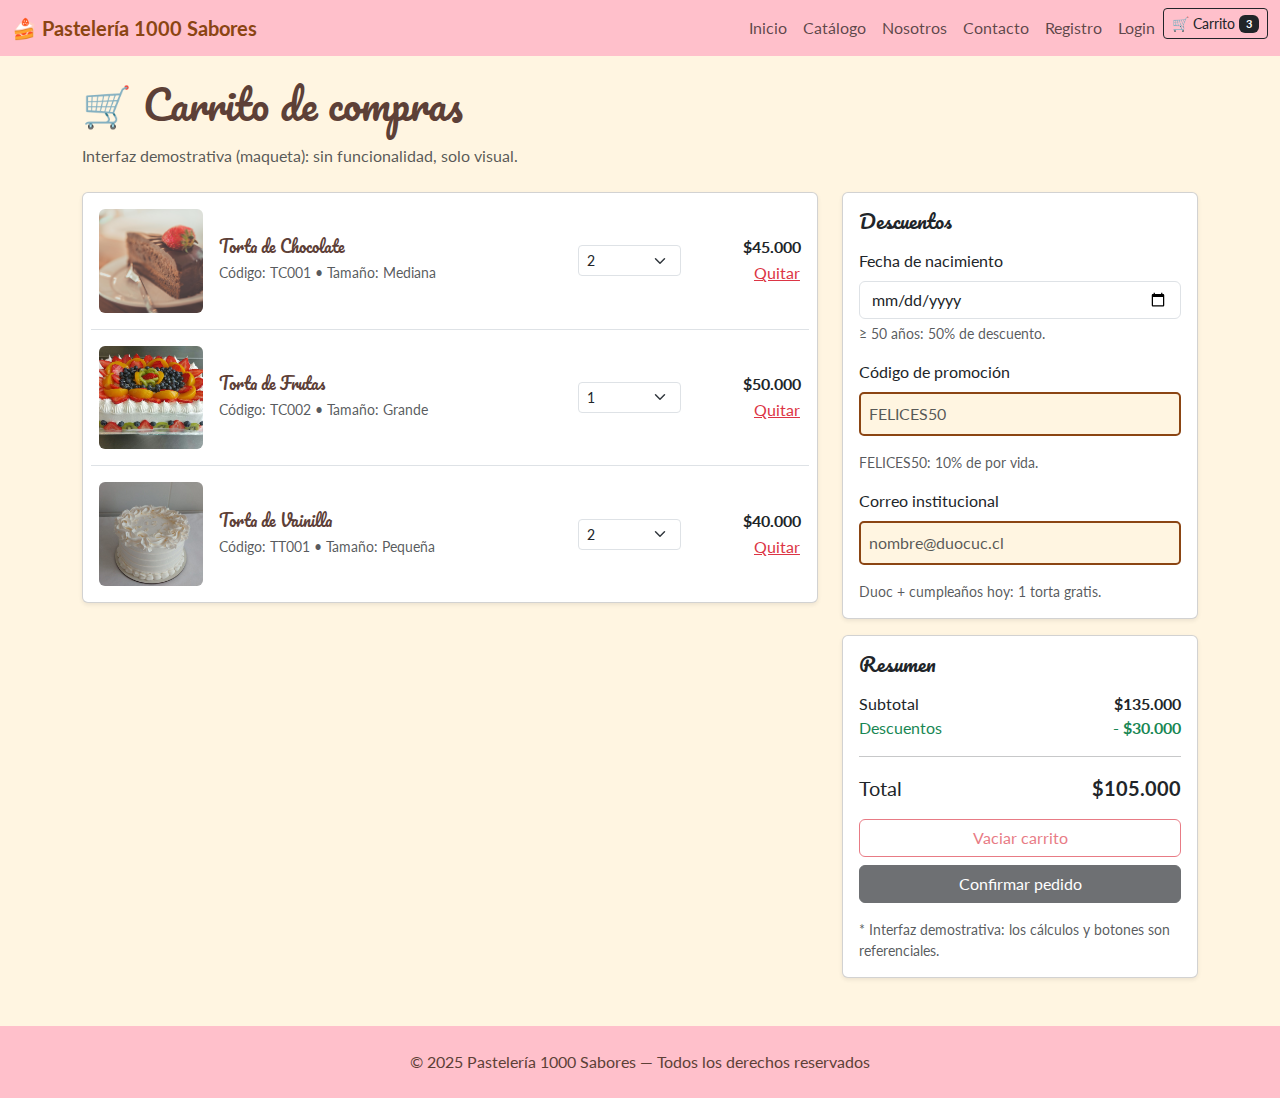
<file: carrito.html>
<!DOCTYPE html>
<html lang="es">
<head>
  <meta charset="UTF-8" />
  <meta name="viewport" content="width=device-width, initial-scale=1.0"/>
  <title>Carrito - Pastelería 1000 Sabores</title>

  <!-- Bootstrap -->
  <link href="https://cdn.jsdelivr.net/npm/bootstrap@5.3.3/dist/css/bootstrap.min.css" rel="stylesheet">
  <!-- Estilos del proyecto -->
  <link rel="stylesheet" href="styles.css">
</head>
<body class="bg-crema-pastel">

  <!-- Navbar -->
  <nav class="navbar navbar-expand-lg bg-rosa-suave">
    <div class="container-fluid">
      <a class="navbar-brand fw-bold" href="index.html" style="color:#8B4513;">🍰 Pastelería 1000 Sabores</a>

      <button class="navbar-toggler" type="button" data-bs-toggle="collapse" data-bs-target="#nav">
        <span class="navbar-toggler-icon"></span>
      </button>

      <div class="collapse navbar-collapse" id="nav">
        <ul class="navbar-nav ms-auto">
          <li class="nav-item"><a class="nav-link" href="index.html">Inicio</a></li>
          <li class="nav-item"><a class="nav-link" href="catalogo.html">Catálogo</a></li>
          <li class="nav-item"><a class="nav-link" href="nosotros.html">Nosotros</a></li>
          <li class="nav-item"><a class="nav-link" href="contacto.html">Contacto</a></li>
          <li class="nav-item"><a class="nav-link" href="registroUsuario.html">Registro</a></li>
          <li class="nav-item"><a class="nav-link" href="login.html">Login</a></li>
          <li class="nav-item">
            <!-- Badge estático para maqueta -->
            <a class="btn btn-sm btn-outline-dark" href="carrito.html">
              🛒 Carrito <span class="badge text-bg-dark">3</span>
            </a>
          </li>
        </ul>
      </div>
    </div>
  </nav>

  <main class="container my-4">
    <h1 class="mb-3">🛒 Carrito de compras</h1>
    <p class="text-muted mb-4">Interfaz demostrativa (maqueta): sin funcionalidad, solo visual.</p>

    <div class="row g-4">
      <!-- Columna izquierda: items -->
      <div class="col-lg-8">
        <div class="card shadow-sm">
          <div class="card-body">
            <!-- Item 1 -->
            <div class="row align-items-center g-3 pb-3 mb-3 border-bottom">
              <div class="col-3 col-md-2">
                <img src="img/torta_chocolate.jpg" alt="Torta de Chocolate"
                     class="img-fluid rounded" style="object-fit:cover;aspect-ratio:1/1;">
              </div>
              <div class="col-9 col-md-6">
                <h6 class="mb-1">Torta de Chocolate</h6>
                <small class="text-muted">Código: TC001 • Tamaño: Mediana</small>
              </div>
              <div class="col-6 col-md-2">
                <!-- Solo decorativo -->
                <select class="form-select form-select-sm">
                  <option>1</option>
                  <option selected>2</option>
                  <option>3</option>
                </select>
              </div>
              <div class="col-6 col-md-2 text-md-end">
                <strong>$45.000</strong>
                <div><button class="btn btn-link p-0 text-danger">Quitar</button></div>
              </div>
            </div>

            <!-- Item 2 -->
            <div class="row align-items-center g-3 pb-3 mb-3 border-bottom">
              <div class="col-3 col-md-2">
                <img src="img/torta-fruta.jpg" alt="Torta de Frutas"
                     class="img-fluid rounded" style="object-fit:cover;aspect-ratio:1/1;">
              </div>
              <div class="col-9 col-md-6">
                <h6 class="mb-1">Torta de Frutas</h6>
                <small class="text-muted">Código: TC002 • Tamaño: Grande</small>
              </div>
              <div class="col-6 col-md-2">
                <select class="form-select form-select-sm">
                  <option selected>1</option><option>2</option><option>3</option>
                </select>
              </div>
              <div class="col-6 col-md-2 text-md-end">
                <strong>$50.000</strong>
                <div><button class="btn btn-link p-0 text-danger">Quitar</button></div>
              </div>
            </div>

            <!-- Item 3 -->
            <div class="row align-items-center g-3">
              <div class="col-3 col-md-2">
                <img src="img/torta-vainilla-circular.jpg" alt="Torta de Vainilla"
                     class="img-fluid rounded" style="object-fit:cover;aspect-ratio:1/1;">
              </div>
              <div class="col-9 col-md-6">
                <h6 class="mb-1">Torta de Vainilla</h6>
                <small class="text-muted">Código: TT001 • Tamaño: Pequeña</small>
              </div>
              <div class="col-6 col-md-2">
                <select class="form-select form-select-sm">
                  <option>1</option><option selected>2</option><option>3</option>
                </select>
              </div>
              <div class="col-6 col-md-2 text-md-end">
                <strong>$40.000</strong>
                <div><button class="btn btn-link p-0 text-danger">Quitar</button></div>
              </div>
            </div>
          </div>
        </div>
      </div>

      <!-- Columna derecha: descuentos + totales -->
      <div class="col-lg-4">
        <!-- Descuentos (maqueta) -->
        <div class="card shadow-sm mb-3">
          <div class="card-body">
            <h5 class="card-title mb-3">Descuentos</h5>

            <div class="mb-3">
              <label class="form-label">Fecha de nacimiento</label>
              <input type="date" class="form-control" />
              <div class="form-text">≥ 50 años: 50% de descuento.</div>
            </div>

            <div class="mb-3">
              <label class="form-label">Código de promoción</label>
              <input type="text" class="form-control" placeholder="FELICES50" />
              <div class="form-text">FELICES50: 10% de por vida.</div>
            </div>

            <div class="mb-0">
              <label class="form-label">Correo institucional</label>
              <input type="email" class="form-control" placeholder="nombre@duocuc.cl" />
              <div class="form-text">Duoc + cumpleaños hoy: 1 torta gratis.</div>
            </div>
          </div>
        </div>

        <!-- Totales (valores de ejemplo) -->
        <div class="card shadow-sm">
          <div class="card-body">
            <h5 class="card-title mb-3">Resumen</h5>
            <div class="d-flex justify-content-between">
              <span>Subtotal</span><strong>$135.000</strong>
            </div>
            <div class="d-flex justify-content-between text-success">
              <span>Descuentos</span><strong>- $30.000</strong>
            </div>
            <hr>
            <div class="d-flex justify-content-between fs-5">
              <span>Total</span><strong>$105.000</strong>
            </div>

            <div class="d-grid gap-2 mt-3">
              <button class="btn btn-outline-danger" disabled>Vaciar carrito</button>
              <button class="btn btn-dark" disabled>Confirmar pedido</button>
            </div>

            <p class="text-muted small mt-3 mb-0">
              * Interfaz demostrativa: los cálculos y botones son referenciales.
            </p>
          </div>
        </div>
      </div>
    </div>
  </main>

  <footer class="text-center p-4 bg-rosa-suave mt-5">
    © 2025 Pastelería 1000 Sabores — Todos los derechos reservados
  </footer>

  <script src="https://cdn.jsdelivr.net/npm/bootstrap@5.3.3/dist/js/bootstrap.bundle.min.js"></script>
</body>
</html>
</file>
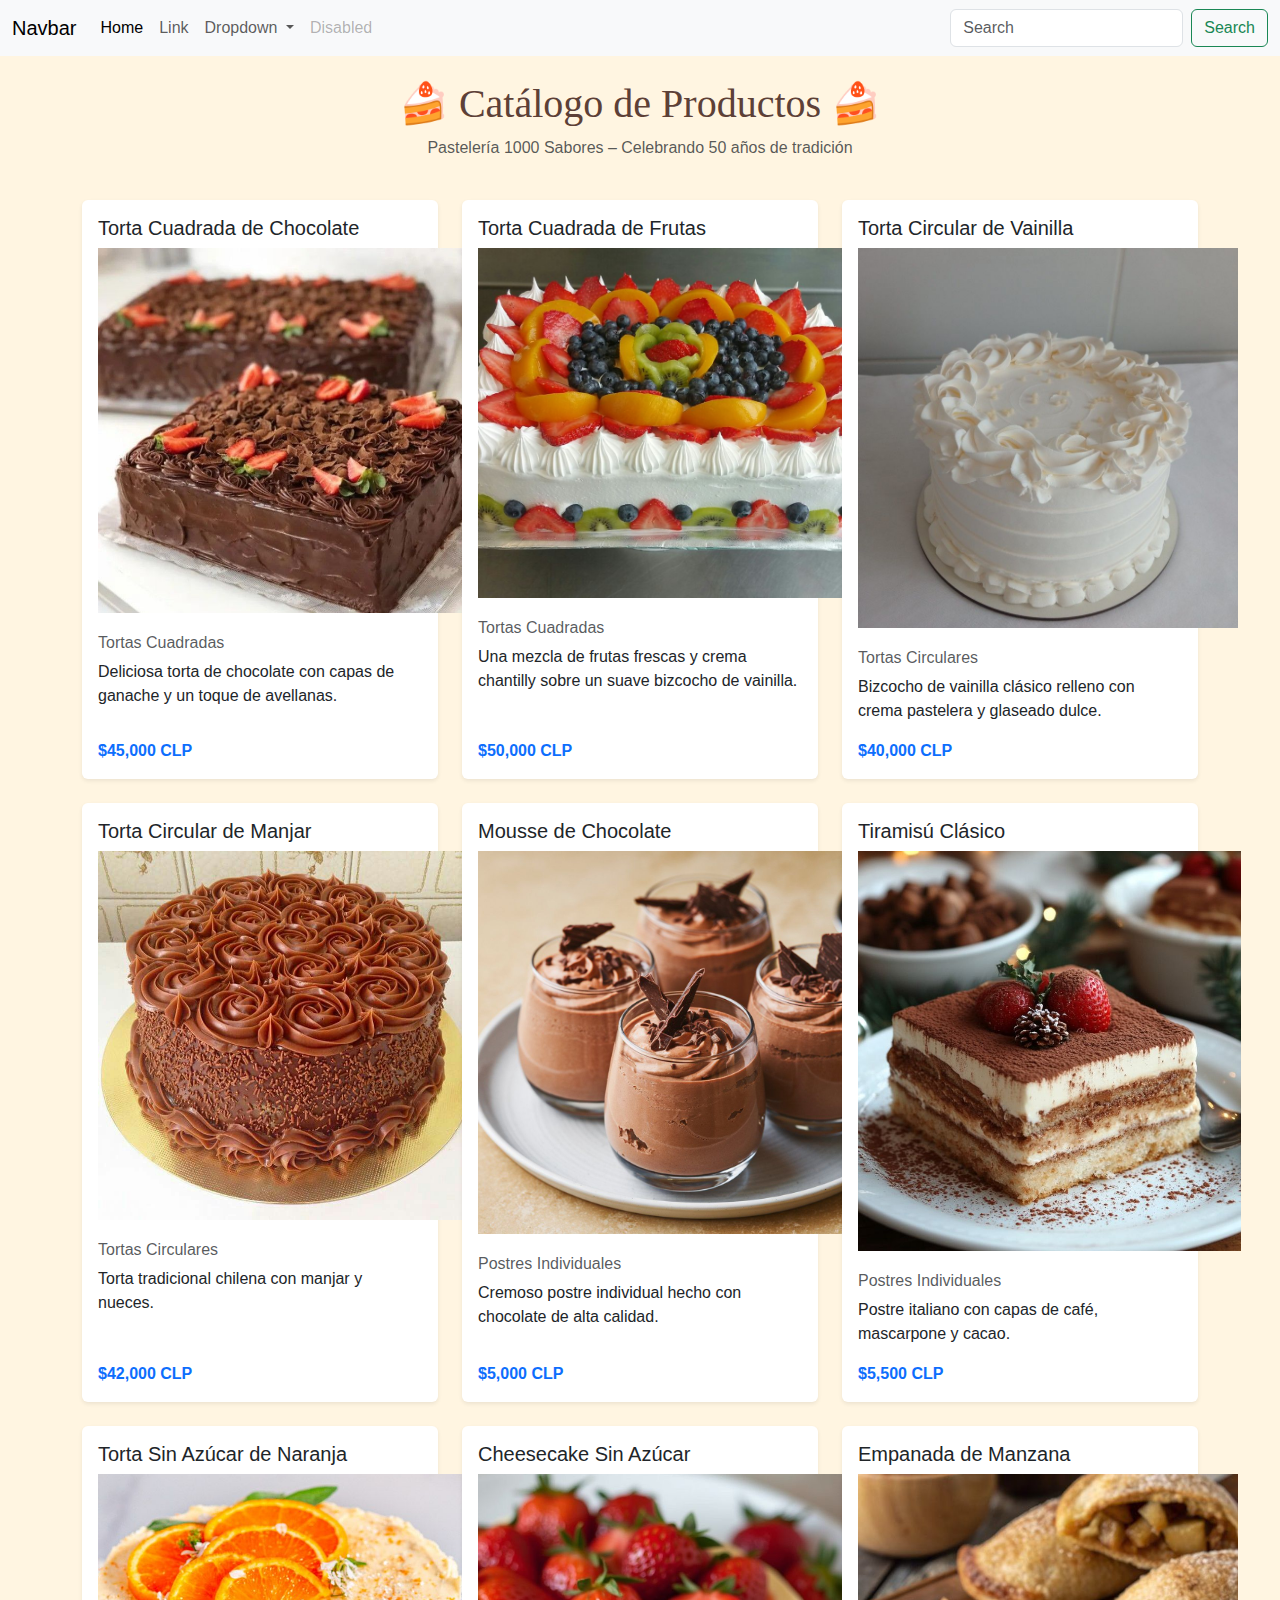
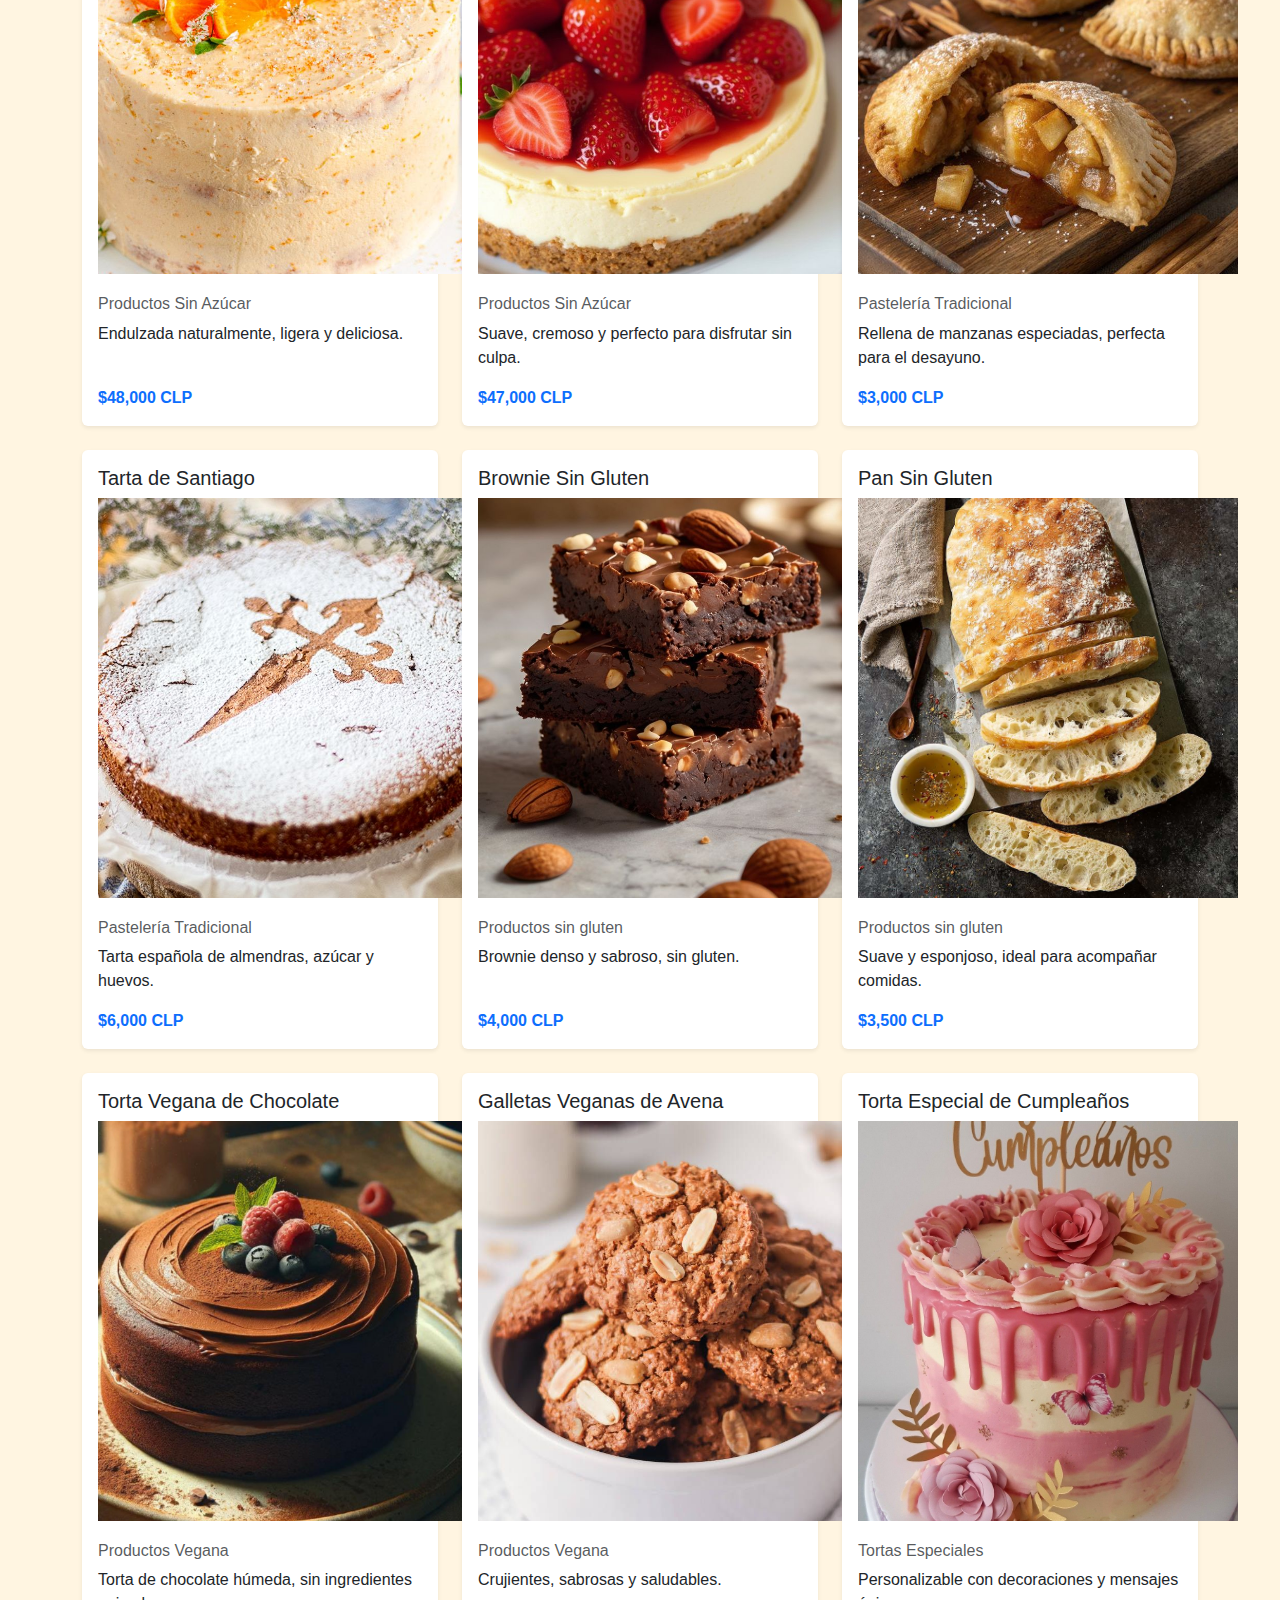
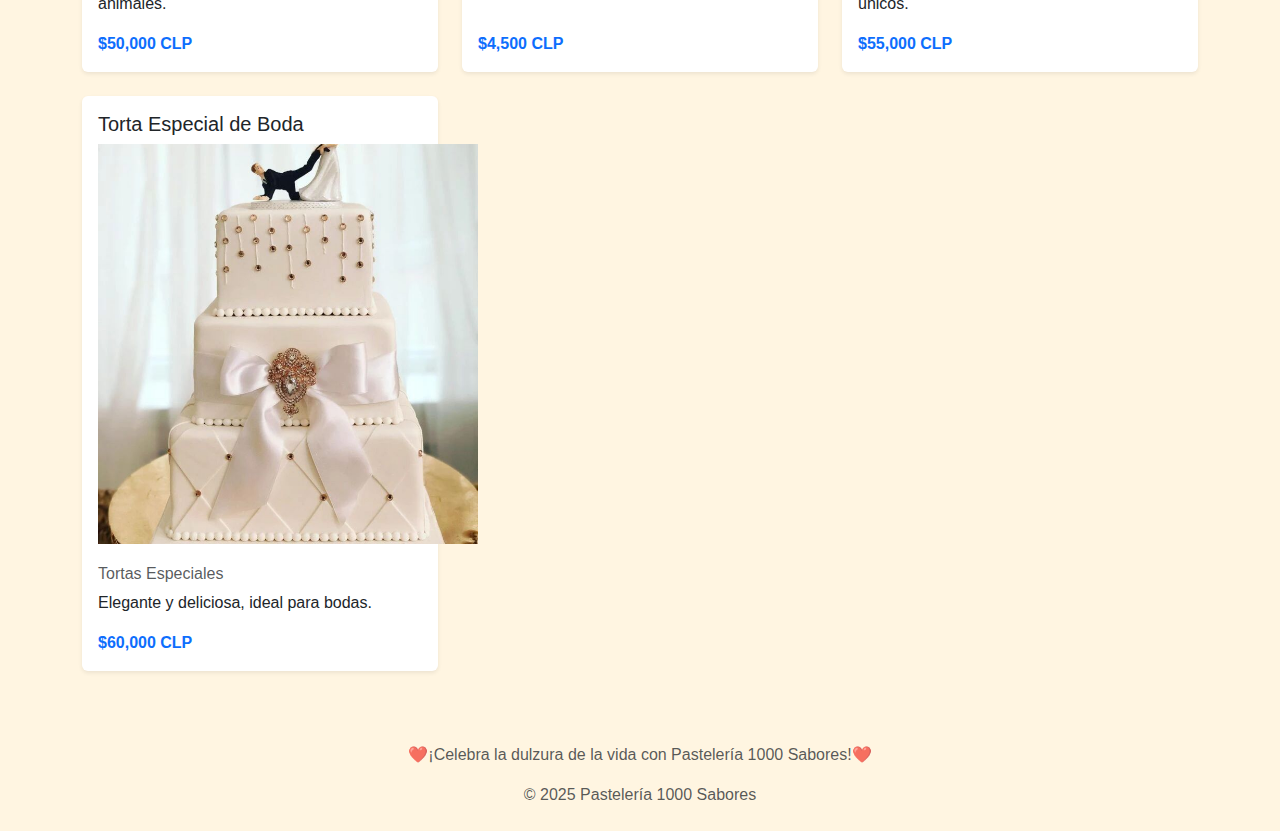
<file: catalogo.html>
<!doctype html>
<html lang="es">
<head>
  <meta charset="utf-8">
  <meta name="viewport" content="width=device-width, initial-scale=1">
  <title>Catálogo Completo – Pastelería 1000 Sabores</title>
  <link href="https://cdn.jsdelivr.net/npm/bootstrap@5.3.3/dist/css/bootstrap.min.css" rel="stylesheet">
  <style>
    .card-body img {
      max-height: 400px;
      object-fit: cover;
    }
  </style>
</head>

<body style="background-color:#FFF5E1; color: #5D4037; font-family: sans-serif;">
    <nav class="navbar navbar-expand-lg bg-body-tertiary">
  <div class="container-fluid">
    <a class="navbar-brand" href="#">Navbar</a>
    <button class="navbar-toggler" type="button" data-bs-toggle="collapse" data-bs-target="#navbarSupportedContent" aria-controls="navbarSupportedContent" aria-expanded="false" aria-label="Toggle navigation">
      <span class="navbar-toggler-icon"></span>
    </button>
    <div class="collapse navbar-collapse" id="navbarSupportedContent">
      <ul class="navbar-nav me-auto mb-2 mb-lg-0">
        <li class="nav-item">
          <a class="nav-link active" aria-current="page" href="#">Home</a>
        </li>
        <li class="nav-item">
          <a class="nav-link" href="#">Link</a>
        </li>
        <li class="nav-item dropdown">
          <a class="nav-link dropdown-toggle" href="#" role="button" data-bs-toggle="dropdown" aria-expanded="false">
            Dropdown
          </a>
          <ul class="dropdown-menu">
            <li><a class="dropdown-item" href="#">Action</a></li>
            <li><a class="dropdown-item" href="#">Another action</a></li>
            <li><hr class="dropdown-divider"></li>
            <li><a class="dropdown-item" href="#">Something else here</a></li>
          </ul>
        </li>
        <li class="nav-item">
          <a class="nav-link disabled" aria-disabled="true">Disabled</a>
        </li>
      </ul>
      <form class="d-flex" role="search">
        <input class="form-control me-2" type="search" placeholder="Search" aria-label="Search"/>
        <button class="btn btn-outline-success" type="submit">Search</button>
      </form>
    </div>
  </div>
</nav>

  <header class="py-4 text-center">
    <h1 style="font-family: 'Pacifico', cursive;">🍰 Catálogo de Productos 🍰</h1>
    <p class="text-muted">Pastelería 1000 Sabores – Celebrando 50 años de tradición</p>

  </header>

  <main class="container">
    <div class="row row-cols-1 row-cols-md-2 row-cols-lg-3 g-4">

      <div class="col">
        <div class="card h-100 shadow-sm border-0">
          <div class="card-body d-flex flex-column">
            <h5 class="card-title">Torta Cuadrada de Chocolate</h5>
            <img src="img/torta-chocolatee.jpg" width="380" height=""/> 
            <br/>
            <h6 class="card-subtitle mb-2 text-muted">Tortas Cuadradas</h6>
            <p class="card-text">Deliciosa torta de chocolate con capas de ganache y un toque de avellanas.</p>
            <div class="mt-auto">
              <span class="fw-bold text-primary">$45,000 CLP</span>
            </div>
          </div>
        </div>
      </div>
    
      <div class="col">
        <div class="card h-100 shadow-sm border-0">
          <div class="card-body d-flex flex-column">
            <h5 class="card-title">Torta Cuadrada de Frutas</h5>
            <img src="img/torta-fruta.jpg" width="390" height="350"/> 
            <br/>
            <h6 class="card-subtitle mb-2 text-muted">Tortas Cuadradas</h6>
            <p class="card-text">Una mezcla de frutas frescas y crema chantilly sobre un suave bizcocho de vainilla.</p>
            <div class="mt-auto">
              <span class="fw-bold text-primary">$50,000 CLP</span>
            </div>
          </div>
        </div>
      </div>
    
      <div class="col">
        <div class="card h-100 shadow-sm border-0">
          <div class="card-body d-flex flex-column">
            <h5 class="card-title">Torta Circular de Vainilla</h5>
            <img src="img/torta-vainilla-circular.jpg" width="380"/> 
            <br/>
            <h6 class="card-subtitle mb-2 text-muted">Tortas Circulares</h6>
            <p class="card-text">Bizcocho de vainilla clásico relleno con crema pastelera y glaseado dulce.</p>
            <div class="mt-auto">
              <span class="fw-bold text-primary">$40,000 CLP</span>
            </div>
          </div>
        </div>
      </div>
    
      <div class="col">
        <div class="card h-100 shadow-sm border-0">
          <div class="card-body d-flex flex-column">
            <h5 class="card-title">Torta Circular de Manjar</h5>
            <img src="img/torta-circular-manjar.jpg" width="380"/> 
            <br/>
            <h6 class="card-subtitle mb-2 text-muted">Tortas Circulares</h6>
            <p class="card-text">Torta tradicional chilena con manjar y nueces.</p>
            <div class="mt-auto">
              <span class="fw-bold text-primary">$42,000 CLP</span>
            </div>
          </div>
        </div>
      </div>
    
      <div class="col">
        <div class="card h-100 shadow-sm border-0">
          <div class="card-body d-flex flex-column">
            <h5 class="card-title">Mousse de Chocolate</h5>
            <img src="img/mousse-chocolate.jpg" width="383"/> 
            <br/>
            <h6 class="card-subtitle mb-2 text-muted">Postres Individuales</h6>
            <p class="card-text">Cremoso postre individual hecho con chocolate de alta calidad.</p>
            <div class="mt-auto">
              <span class="fw-bold text-primary">$5,000 CLP</span>
            </div>
          </div>
        </div>
      </div>
    
      <div class="col">
        <div class="card h-100 shadow-sm border-0">
          <div class="card-body d-flex flex-column">
            <h5 class="card-title">Tiramisú Clásico</h5>
            <img src="img/tiramisu-clasico.jpg" width="383" height="420"/>
            <br/>
            <h6 class="card-subtitle mb-2 text-muted">Postres Individuales</h6>
            <p class="card-text">Postre italiano con capas de café, mascarpone y cacao.</p>
            <div class="mt-auto">
              <span class="fw-bold text-primary">$5,500 CLP</span>
            </div>
          </div>
        </div>
      </div>
    
      <div class="col">
        <div class="card h-100 shadow-sm border-0">
          <div class="card-body d-flex flex-column">
            <h5 class="card-title">Torta Sin Azúcar de Naranja</h5>
            <img src="img/torta-naranja.jpg" width="380" height="420"/> 
            <br/>
            <h6 class="card-subtitle mb-2 text-muted">Productos Sin Azúcar</h6>
            <p class="card-text">Endulzada naturalmente, ligera y deliciosa.</p>
            <div class="mt-auto">
              <span class="fw-bold text-primary">$48,000 CLP</span>
            </div>
          </div>
        </div>
      </div>
    
      <div class="col">
        <div class="card h-100 shadow-sm border-0">
          <div class="card-body d-flex flex-column">
            <h5 class="card-title">Cheesecake Sin Azúcar</h5>
             <img src="img/cheescake.jpg" width="380" height="420"/> 
            <br/>
            <h6 class="card-subtitle mb-2 text-muted">Productos Sin Azúcar</h6>
            <p class="card-text">Suave, cremoso y perfecto para disfrutar sin culpa.</p>
            <div class="mt-auto">
              <span class="fw-bold text-primary">$47,000 CLP</span>
            </div>
          </div>
        </div>
      </div>
    
      <div class="col">
        <div class="card h-100 shadow-sm border-0">
          <div class="card-body d-flex flex-column">
            <h5 class="card-title">Empanada de Manzana</h5>
             <img src="img/empanada-manzana.jpg" width="380" height="430"/> 
            <br/>
            <h6 class="card-subtitle mb-2 text-muted">Pastelería Tradicional</h6>
            <p class="card-text">Rellena de manzanas especiadas, perfecta para el desayuno.</p>
            <div class="mt-auto">
              <span class="fw-bold text-primary">$3,000 CLP</span>
            </div>
          </div>
        </div>
      </div>
    
      <div class="col">
        <div class="card h-100 shadow-sm border-0">
          <div class="card-body d-flex flex-column">
            <h5 class="card-title">Tarta de Santiago</h5>
             <img src="img/tarta-santiago.jpg" width="380"/> 
            <br/>
            <h6 class="card-subtitle mb-2 text-muted">Pastelería Tradicional</h6>
            <p class="card-text">Tarta española de almendras, azúcar y huevos.</p>
            <div class="mt-auto">
              <span class="fw-bold text-primary">$6,000 CLP</span>
            </div>
          </div>
        </div>
      </div>
    
      <div class="col">
        <div class="card h-100 shadow-sm border-0">
          <div class="card-body d-flex flex-column">
            <h5 class="card-title">Brownie Sin Gluten</h5>
             <img src="img/brownie-sin-azucar.jpg" width="380"/> 
            <br/>
            <h6 class="card-subtitle mb-2 text-muted">Productos sin gluten</h6>
            <p class="card-text">Brownie denso y sabroso, sin gluten.</p>
            <div class="mt-auto">
              <span class="fw-bold text-primary">$4,000 CLP</span>
            </div>
          </div>
        </div>
      </div>
    
      <div class="col">
        <div class="card h-100 shadow-sm border-0">
          <div class="card-body d-flex flex-column">
            <h5 class="card-title">Pan Sin Gluten</h5>
             <img src="img/pan-sin-gluten.jpg" width="380"/> 
            <br/>
            <h6 class="card-subtitle mb-2 text-muted">Productos sin gluten</h6>
            <p class="card-text">Suave y esponjoso, ideal para acompañar comidas.</p>
            <div class="mt-auto">
              <span class="fw-bold text-primary">$3,500 CLP</span>
            </div>
          </div>
        </div>
      </div>
    
      <div class="col">
        <div class="card h-100 shadow-sm border-0">
          <div class="card-body d-flex flex-column">
            <h5 class="card-title">Torta Vegana de Chocolate</h5>
             <img src="img/torta-vegana-chocolate.jpg" width="380" height="480"/> 
            <br/>
            <h6 class="card-subtitle mb-2 text-muted">Productos Vegana</h6>
            <p class="card-text">Torta de chocolate húmeda, sin ingredientes animales.</p>
            <div class="mt-auto">
              <span class="fw-bold text-primary">$50,000 CLP</span>
            </div>
          </div>
        </div>
      </div>
    
      <div class="col">
        <div class="card h-100 shadow-sm border-0">
          <div class="card-body d-flex flex-column">
            <h5 class="card-title">Galletas Veganas de Avena</h5>
             <img src="img/galletas-avena.jpg" width="380" height="480"/> 
            <br/>
            <h6 class="card-subtitle mb-2 text-muted">Productos Vegana</h6>
            <p class="card-text">Crujientes, sabrosas y saludables.</p>
            <div class="mt-auto">
              <span class="fw-bold text-primary">$4,500 CLP</span>
            </div>
          </div>
        </div>
      </div>
    
      <div class="col">
        <div class="card h-100 shadow-sm border-0">
          <div class="card-body d-flex flex-column">
            <h5 class="card-title">Torta Especial de Cumpleaños</h5>
             <img src="img/torta-especiaal.jpg" width="380" height="550"/> 
            <br/>
            <h6 class="card-subtitle mb-2 text-muted">Tortas Especiales</h6>
            <p class="card-text">Personalizable con decoraciones y mensajes únicos.</p>
            <div class="mt-auto">
              <span class="fw-bold text-primary">$55,000 CLP</span>
            </div>
          </div>
        </div>
      </div>
    
      <div class="col">
        <div class="card h-100 shadow-sm border-0">
          <div class="card-body d-flex flex-column">
            <h5 class="card-title">Torta Especial de Boda</h5>
             <img src="img/torta-boda.jpg" width="380" height="420"/> 
            <br/>
            <h6 class="card-subtitle mb-2 text-muted">Tortas Especiales</h6>
            <p class="card-text">Elegante y deliciosa, ideal para bodas.</p>
            <div class="mt-auto">
              <span class="fw-bold text-primary">$60,000 CLP</span>
            </div>
          </div>
        </div>
      </div>
    
    </div>
  </main>
  <footer class="text-center mt-5 text-muted py-4">
     <p class="text-muted">❤️¡Celebra la dulzura de la vida con Pastelería 1000 Sabores!❤️</p>
    © 2025 Pastelería 1000 Sabores
  </footer>

</body>
</html>
</file>
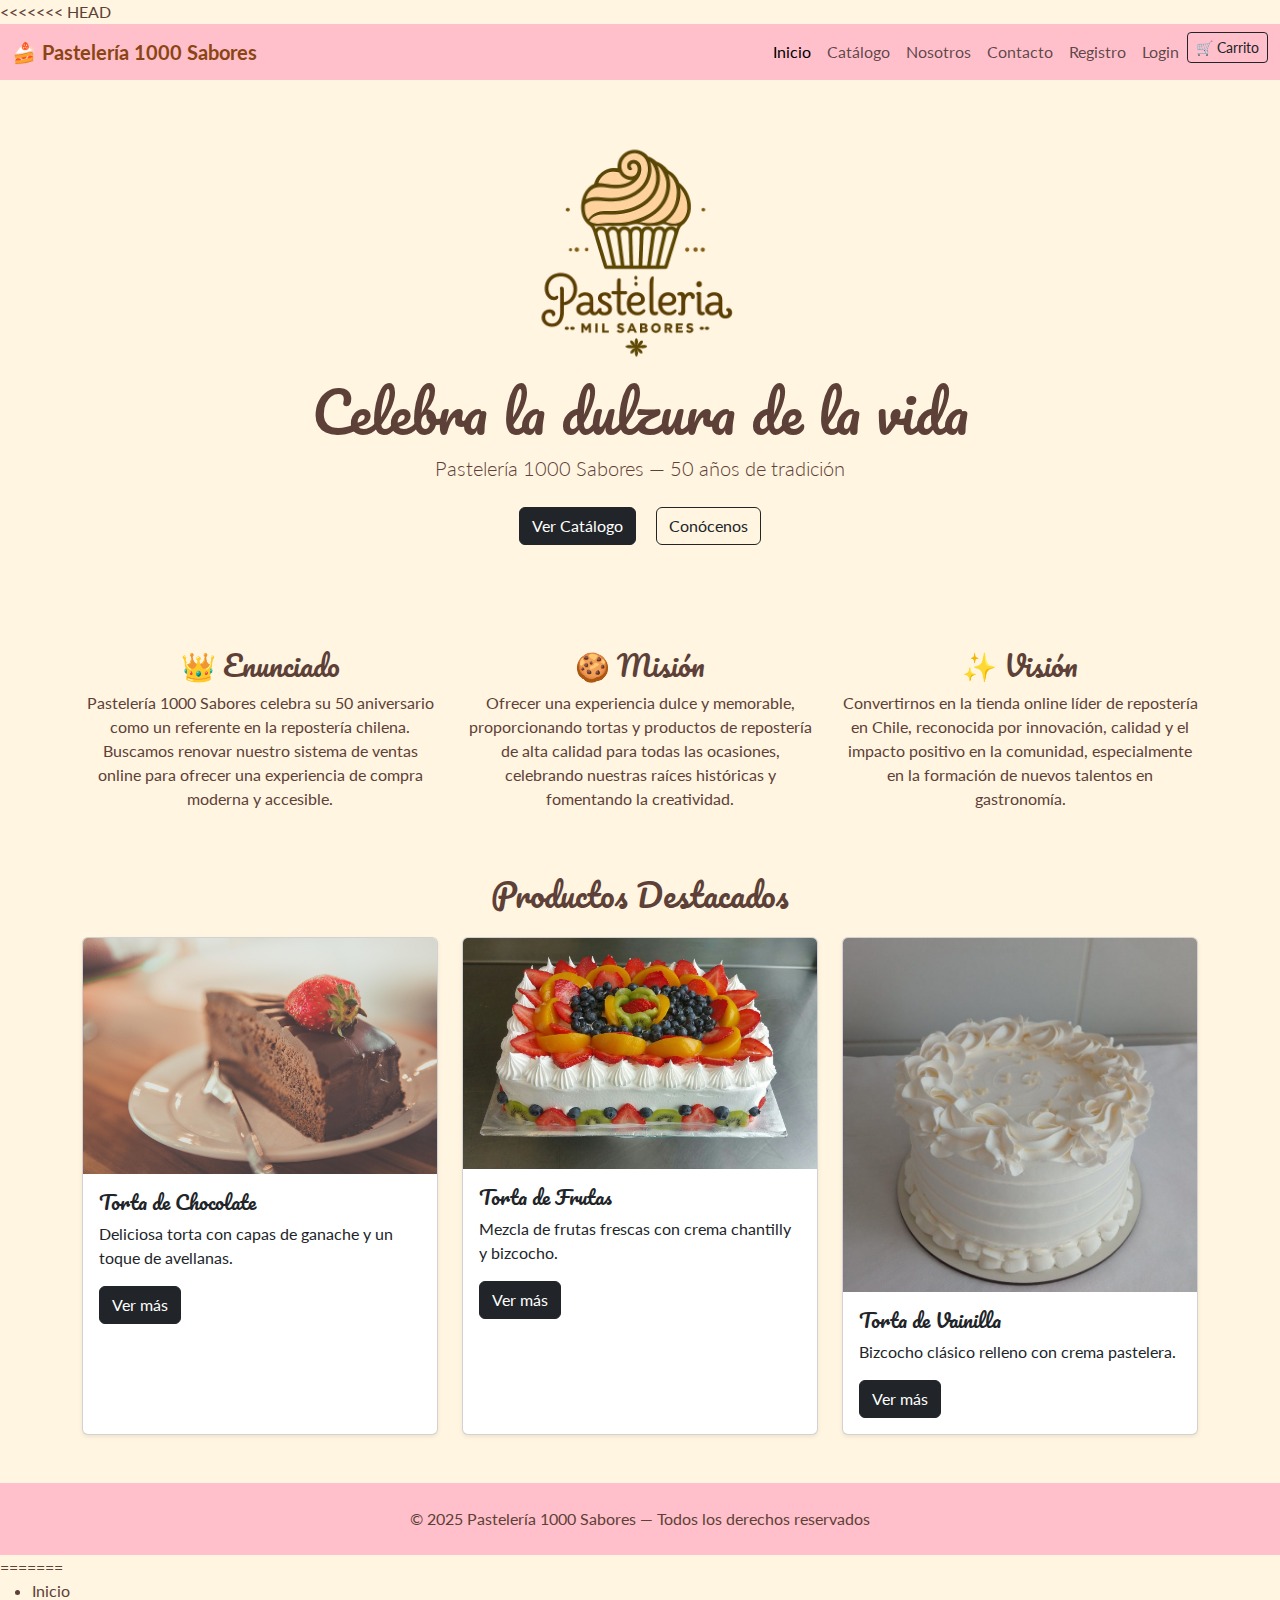
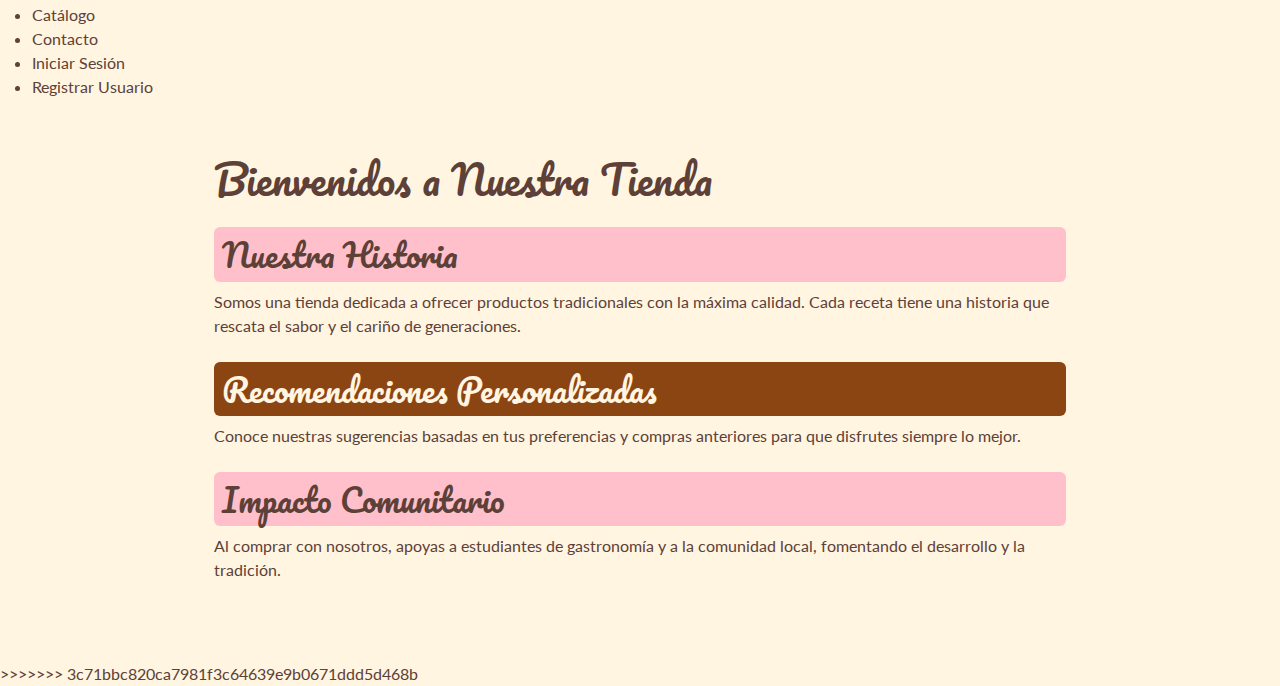
<file: home.html>
<!DOCTYPE html>
<html lang="es">
<head>
<<<<<<< HEAD
  <meta charset="UTF-8">
  <meta name="viewport" content="width=device-width, initial-scale=1.0">
  <title>Pastelería 1000 Sabores - Home</title>

  <!-- Bootstrap CSS -->
  <link href="https://cdn.jsdelivr.net/npm/bootstrap@5.3.3/dist/css/bootstrap.min.css" rel="stylesheet">

  <!-- Fuente Lato y Pacifico desde Google Fonts -->
  <link href="https://fonts.googleapis.com/css2?family=Lato:wght@400;700&family=Pacifico&display=swap" rel="stylesheet">

  <!-- Estilos propios -->
  <link rel="stylesheet" href="styles.css">
</head>
<body style="background-color:#FFF5E1; color:#5D4037; font-family: 'Lato', sans-serif;">

  <!-- ================= NAVBAR ================= -->
  <nav class="navbar navbar-expand-lg" style="background-color:#FFC0CB;">
    <div class="container-fluid">
      <!-- Logo -->
      <a class="navbar-brand fw-bold" href="Home.html" style="color:#8B4513;">
        🍰 Pastelería 1000 Sabores
      </a>
      <!-- Botón hamburguesa para móviles -->
      <button class="navbar-toggler" type="button" data-bs-toggle="collapse" data-bs-target="#navbarNav">
        <span class="navbar-toggler-icon"></span>
      </button>
      <!-- Links -->
      <div class="collapse navbar-collapse" id="navbarNav">
        <ul class="navbar-nav ms-auto">
          <li class="nav-item"><a class="nav-link active" href="Home.html">Inicio</a></li>
          <li class="nav-item"><a class="nav-link" href="catalogo.html">Catálogo</a></li>
          <li class="nav-item"><a class="nav-link" href="nosotros.html">Nosotros</a></li>
          <li class="nav-item"><a class="nav-link" href="contacto.html">Contacto</a></li>
          <li class="nav-item"><a class="nav-link" href="registro.html">Registro</a></li>
          <li class="nav-item"><a class="nav-link" href="login.html">Login</a></li>
          <li class="nav-item">
            <a class="btn btn-sm btn-outline-dark" href="carrito.html">🛒 Carrito</a>
          </li>
        </ul>
      </div>
    </div>
  </nav>

  <!-- ================= HERO ================= -->
  <section class="text-center p-5">
    <img src="img/logo.png" alt="Logo" style="max-width: 250px; width: 100%; height: auto;">

    <h1 class="display-4" style="font-family:'Pacifico', cursive;">Celebra la dulzura de la vida</h1>
    <p class="lead">Pastelería 1000 Sabores — 50 años de tradición</p>
    <a href="catalogo.html" class="btn btn-dark m-2">Ver Catálogo</a>
    <a href="nosotros.html" class="btn btn-outline-dark m-2">Conócenos</a>
  </section>

  <!-- ================= ENUNCIADO / MISIÓN / VISIÓN ================= -->
  <section class="container my-5">
    <div class="row text-center">
      <!-- Enunciado -->
      <div class="col-md-4">
        <h3>👑 Enunciado</h3>
        <p>
          Pastelería 1000 Sabores celebra su 50 aniversario como un referente en la repostería chilena.
          Buscamos renovar nuestro sistema de ventas online para ofrecer una experiencia de compra moderna y accesible.
        </p>
      </div>
      <!-- Misión -->
      <div class="col-md-4">
        <h3>🍪 Misión</h3>
        <p>
          Ofrecer una experiencia dulce y memorable, proporcionando tortas y productos de repostería
          de alta calidad para todas las ocasiones, celebrando nuestras raíces históricas y fomentando la creatividad.
        </p>
      </div>
      <!-- Visión -->
      <div class="col-md-4">
        <h3>✨ Visión</h3>
        <p>
          Convertirnos en la tienda online líder de repostería en Chile, reconocida por innovación, calidad y
          el impacto positivo en la comunidad, especialmente en la formación de nuevos talentos en gastronomía.
        </p>
      </div>
    </div>
  </section>

  <!-- ================= PRODUCTOS DESTACADOS ================= -->
  <section class="container my-5">
    <h2 class="mb-4 text-center" style="font-family:'Pacifico', cursive;">Productos Destacados</h2>
    <div class="row g-4">
      <!-- Producto 1 -->
      <div class="col-md-4">
        <div class="card h-100 shadow-sm">
          <!-- Imagen de la carpeta img -->
          <img src="img/torta_chocolate.jpg" class="card-img-top" alt="Torta de Chocolate">
          <div class="card-body">
            <h5 class="card-title">Torta de Chocolate</h5>
            <p class="card-text">Deliciosa torta con capas de ganache y un toque de avellanas.</p>
            <a href="catalogo.html" class="btn btn-dark">Ver más</a>
          </div>
        </div>
      </div>
      <!-- Producto 2 -->
      <div class="col-md-4">
        <div class="card h-100 shadow-sm">
          <img src="img/torta-fruta.jpg" class="card-img-top" alt="Torta de Frutas">
          <div class="card-body">
            <h5 class="card-title">Torta de Frutas</h5>
            <p class="card-text">Mezcla de frutas frescas con crema chantilly y bizcocho.</p>
            <a href="catalogo.html" class="btn btn-dark">Ver más</a>
          </div>
        </div>
      </div>
      <!-- Producto 3 -->
      <div class="col-md-4">
        <div class="card h-100 shadow-sm">
          <img src="img/torta-vainilla-circular.jpg" class="card-img-top" alt="Torta de Vainilla">
          <div class="card-body">
            <h5 class="card-title">Torta de Vainilla</h5>
            <p class="card-text">Bizcocho clásico relleno con crema pastelera.</p>
            <a href="catalogo.html" class="btn btn-dark">Ver más</a>
          </div>
        </div>
      </div>
    </div>
  </section>

  <!-- ================= FOOTER ================= -->
  <footer class="text-center p-4" style="background-color:#FFC0CB;">
    © 2025 Pastelería 1000 Sabores — Todos los derechos reservados
  </footer>

  <!-- Bootstrap JS -->
  <script src="https://cdn.jsdelivr.net/npm/bootstrap@5.3.3/dist/js/bootstrap.bundle.min.js"></script>
=======
  <meta charset="UTF-8" />
  <meta name="viewport" content="width=device-width, initial-scale=1" />
  <title>Inicio</title>
  <link rel="stylesheet" href="styles.css" />
</head>
<body>
    <header>
  <nav class="nav-container">
    <ul class="nav-list">
      <li class="nav-item"><a href="home.html" class="nav-link">Inicio</a></li>
      <li class="nav-item"><a href="catalogo.html" class="nav-link">Catálogo</a></li>
      <li class="nav-item"><a href="contacts.html" class="nav-link">Contacto</a></li>
      <li class="nav-item"><a href="login.html" class="nav-link">Iniciar Sesión</a></li>
      <li class="nav-item"><a href="registroUsuario.html" class="nav-link">Registrar Usuario</a></li>
    </ul>
  </nav>
</header>
  <main class="container-custom bg-crema-pastel p-4">
    <header>
      <h1>Bienvenidos a Nuestra Tienda</h1>
    </header>
    <section class="my-4">
      <h2 class="bg-rosa-suave p-2 rounded">Nuestra Historia</h2>
      <p>
        Somos una tienda dedicada a ofrecer productos tradicionales con la máxima calidad. Cada receta tiene una historia que rescata el sabor y el cariño de generaciones.
      </p>
    </section>
    <section class="my-4">
      <h2 class="bg-chocolate p-2 rounded">Recomendaciones Personalizadas</h2>
      <p>
        Conoce nuestras sugerencias basadas en tus preferencias y compras anteriores para que disfrutes siempre lo mejor.
      </p>
    </section>
    <section class="my-4">
      <h2 class="bg-rosa-suave p-2 rounded">Impacto Comunitario</h2>
      <p>
        Al comprar con nosotros, apoyas a estudiantes de gastronomía y a la comunidad local, fomentando el desarrollo y la tradición.
      </p>
    </section>
  </main>
>>>>>>> 3c71bbc820ca7981f3c64639e9b0671ddd5d468b
</body>
</html>
</file>
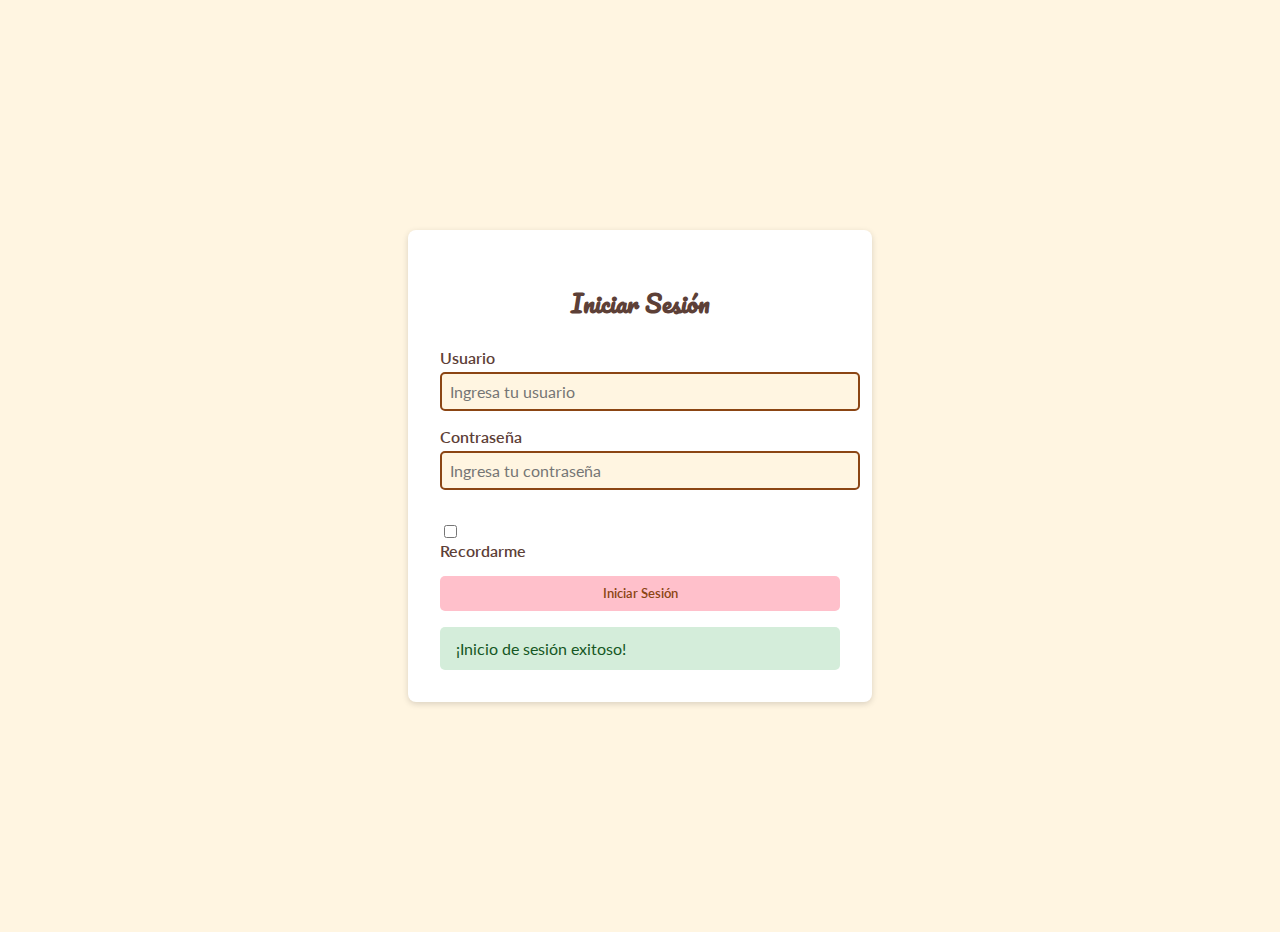
<file: login.html>
<!DOCTYPE html>
<html lang="es">
<head>
  <meta charset="UTF-8" />
  <meta name="viewport" content="width=device-width, initial-scale=1" />
  <title>Iniciar Sesión</title>
  <link rel="stylesheet" href="styles.css" />
  <style>
    /* Complemento para centrar vertical y horizontalmente */
    .login-container {
      display: flex;
      justify-content: center;
      align-items: center;
      min-height: 100vh;
      background-color: #FFF5E1;
      padding: 1rem;
    }
    .login-card {
      background-color: #fff;
      border-radius: 8px;
      box-shadow: 0 2px 6px rgba(0,0,0,0.15);
      padding: 2rem;
      max-width: 400px;
      width: 100%;
      color: #5D4037;
      font-family: 'Lato', sans-serif;
    }
    .text-center {
      text-align: center;
    }
    .mb-4 {
      margin-bottom: 1.5rem;
    }
  </style>
</head>
<body>
  <div class="login-container">
    <div class="login-card">
      <h2 class="text-center mb-4" style="font-family: 'Pacifico', cursive;">Iniciar Sesión</h2>
      <form id="loginForm" novalidate>
        <label for="usuario">Usuario</label>
        <input type="text" id="usuario" placeholder="Ingresa tu usuario" required />

        <label for="contrasena">Contraseña</label>
        <input type="password" id="contrasena" placeholder="Ingresa tu contraseña" required />

        <div style="margin: 1rem 0;">
          <input type="checkbox" id="recordarme" />
          <label for="recordarme">Recordarme</label>
        </div>

        <button type="submit" class="button">Iniciar Sesión</button>
      </form>

      <div id="loginSuccess" class="alert alert-success d-none" role="alert" style="margin-top: 1rem;">
        ¡Inicio de sesión exitoso!
      </div>
    </div>
  </div>

  <script>
    const form = document.getElementById('loginForm');
    const successMessage = document.getElementById('loginSuccess');

    form.addEventListener('submit', function(event) {
      event.preventDefault();
      if (form.checkValidity()) {
        successMessage.classList.remove('d-none');
        form.reset();
      } else {
        successMessage.classList.add('d-none');
        form.reportValidity();
      }
    });
  </script>
</body>
</html>
</file>
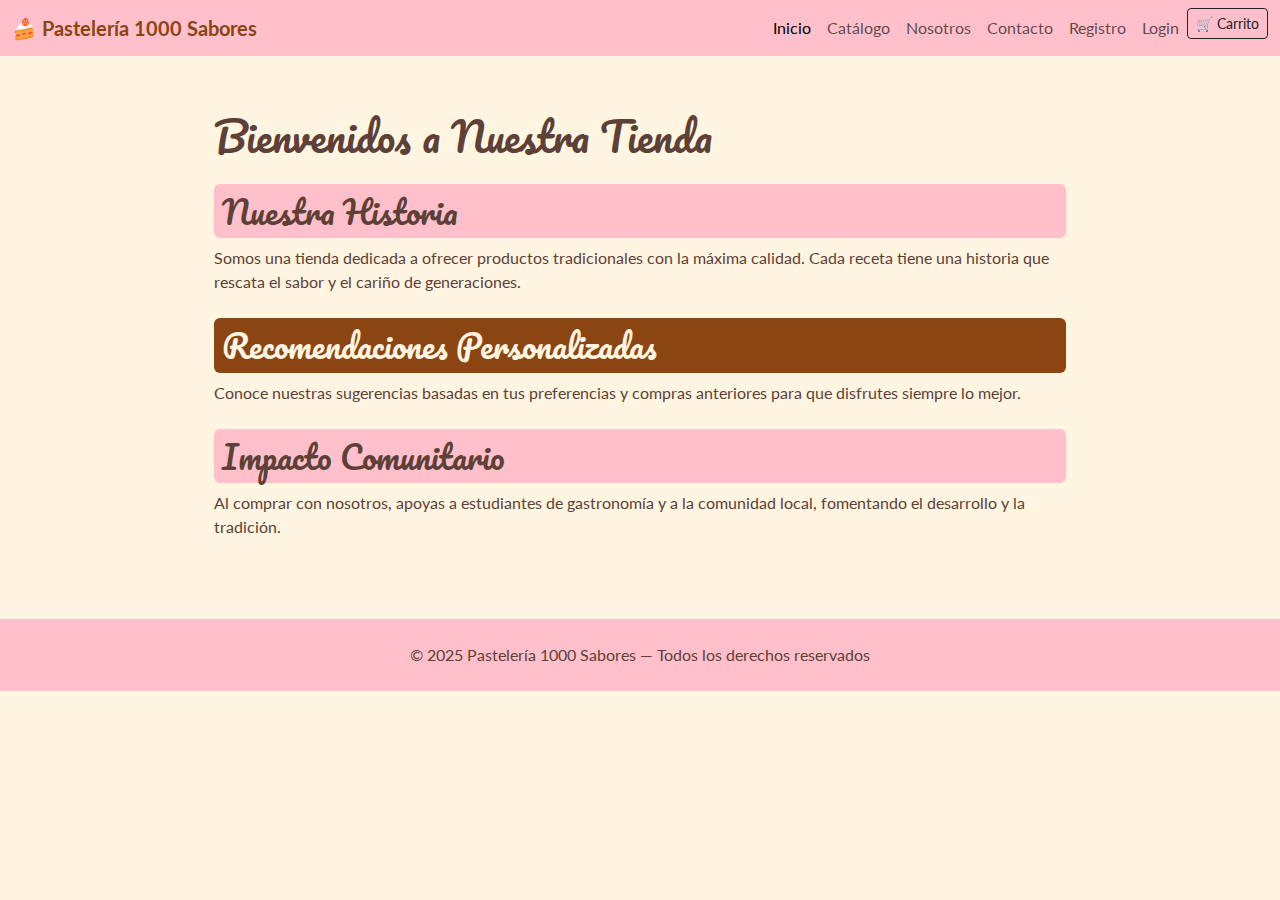
<file: nosotros.html>
<!DOCTYPE html>
<html lang="es">
<head>
      <!-- Bootstrap CSS -->
  <link href="https://cdn.jsdelivr.net/npm/bootstrap@5.3.3/dist/css/bootstrap.min.css" rel="stylesheet">

  <!-- Fuente Lato y Pacifico desde Google Fonts -->
  <link href="https://fonts.googleapis.com/css2?family=Lato:wght@400;700&family=Pacifico&display=swap" rel="stylesheet">

    <link rel="stylesheet" href="styles.css">
    <meta charset="UTF-8">
    <meta name="viewport" content="width=device-width, initial-scale=1.0">
    <title>Document</title>
</head>
<body>
  <!-- ================= NAVBAR ================= -->
  <nav class="navbar navbar-expand-lg" style="background-color:#FFC0CB;">
    <div class="container-fluid">
      <!-- Logo -->
      <a class="navbar-brand fw-bold" href="index.html" style="color:#8B4513;">
        🍰 Pastelería 1000 Sabores
      </a>
      <!-- Botón hamburguesa para móviles -->
      <button class="navbar-toggler" type="button" data-bs-toggle="collapse" data-bs-target="#navbarNav">
        <span class="navbar-toggler-icon"></span>
      </button>
      <!-- Links -->
      <div class="collapse navbar-collapse" id="navbarNav">
        <ul class="navbar-nav ms-auto">
          <li class="nav-item"><a class="nav-link active" href="index.html">Inicio</a></li>
          <li class="nav-item"><a class="nav-link" href="catalogo.html">Catálogo</a></li>
          <li class="nav-item"><a class="nav-link" href="nosotros.html">Nosotros</a></li>
          <li class="nav-item"><a class="nav-link" href="contacto.html">Contacto</a></li>
          <li class="nav-item"><a class="nav-link" href="registroUsuario.html">Registro</a></li>
          <li class="nav-item"><a class="nav-link" href="login.html">Login</a></li>
          <li class="nav-item">
            <a class="btn btn-sm btn-outline-dark" href="carrito.html">🛒 Carrito</a>
          </li>
        </ul>
      </div>
    </div>
  </nav>

  <main class="container-custom bg-crema-pastel p-4">
    <header>
      <h1>Bienvenidos a Nuestra Tienda</h1>
    </header>
    <section class="my-4">
      <h2 class="bg-rosa-suave p-2 rounded">Nuestra Historia</h2>
      <p>
        Somos una tienda dedicada a ofrecer productos tradicionales con la máxima calidad. Cada receta tiene una historia que rescata el sabor y el cariño de generaciones.
      </p>
    </section>
    <section class="my-4">
      <h2 class="bg-chocolate p-2 rounded">Recomendaciones Personalizadas</h2>
      <p>
        Conoce nuestras sugerencias basadas en tus preferencias y compras anteriores para que disfrutes siempre lo mejor.
      </p>
    </section>
    <section class="my-4">
      <h2 class="bg-rosa-suave p-2 rounded">Impacto Comunitario</h2>
      <p>
        Al comprar con nosotros, apoyas a estudiantes de gastronomía y a la comunidad local, fomentando el desarrollo y la tradición.
      </p>
    </section>
  </main>

  <!-- ================= FOOTER ================= -->
  <footer class="text-center p-4" style="background-color:#FFC0CB;">
    © 2025 Pastelería 1000 Sabores — Todos los derechos reservados
  </footer>

    <!-- Bootstrap JS -->
  <script src="https://cdn.jsdelivr.net/npm/bootstrap@5.3.3/dist/js/bootstrap.bundle.min.js"></script>

</body>
</html>
</file>
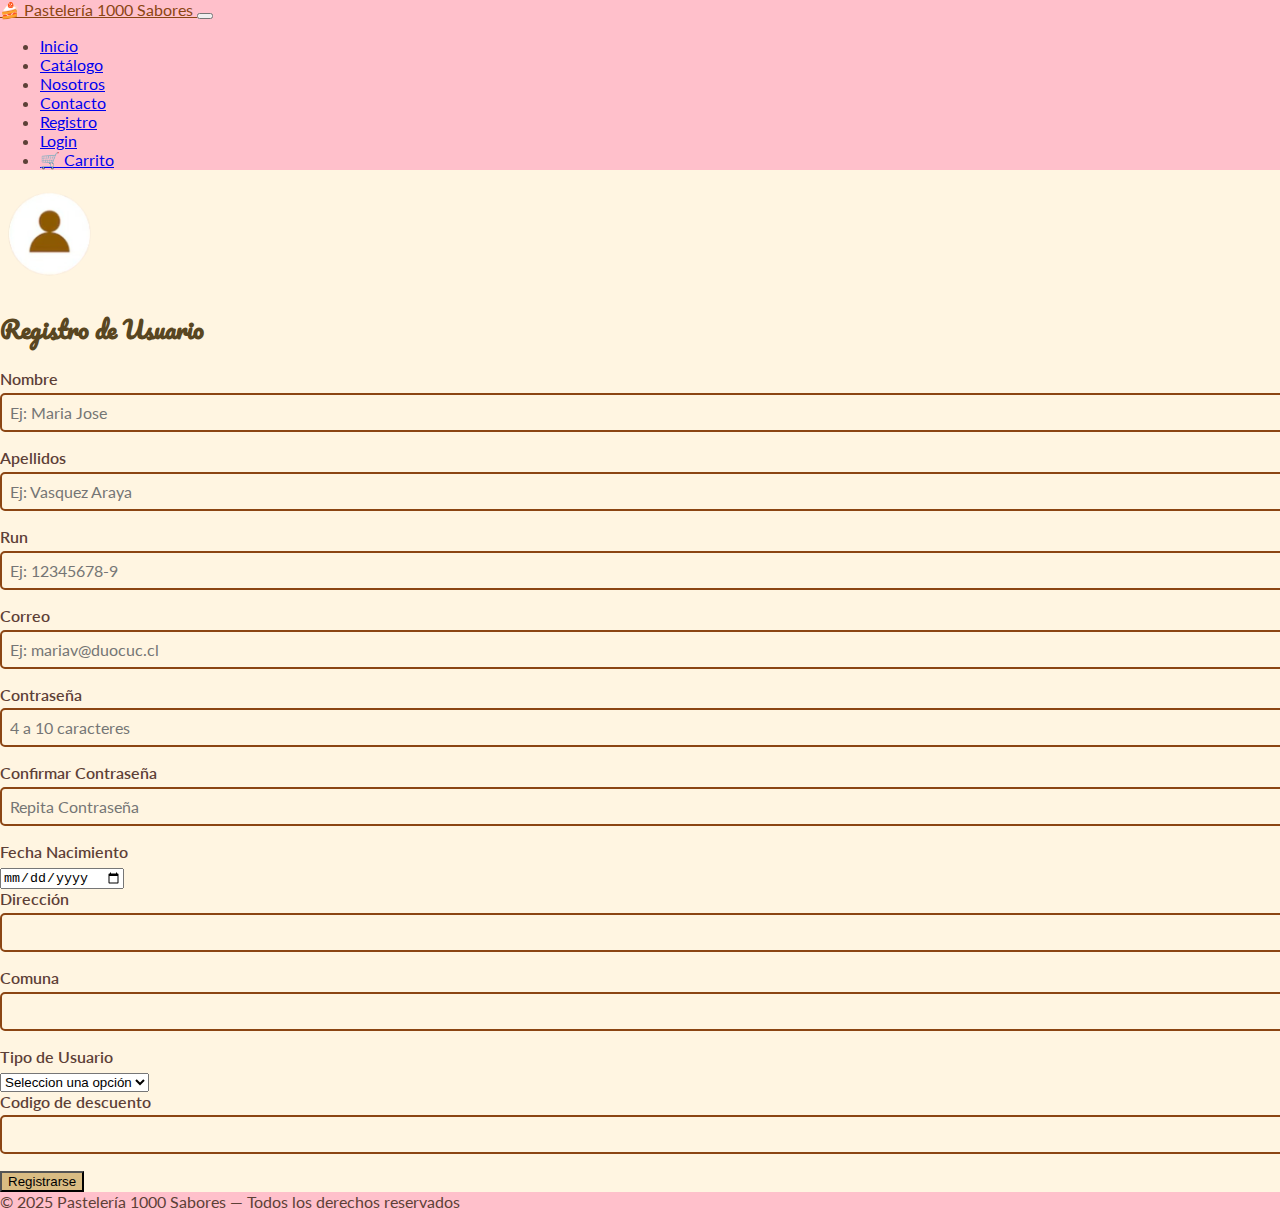
<file: registro-usuario.html>
<!DOCTYPE html>
<html lang="es">
<head>
    <meta charset="UTF-8">
    <meta name="viewport" content="width=device-width, initial-scale=1.0">
    <title>Registro Usuario</title>
     <link href="https://cdn.jsdelivr.net/npm/bootstrap@5.3.8/dist/css/bootstrap.min.css" rel="stylesheet" integrity="sha384-sRIl4kxILFvY47J16cr9ZwB07vP4J8+LH7qKQnuqkuIAvNWLzeN8tE5YBujZqJLB" crossorigin="anonymous">
     <link rel="stylesheet" href="styles.css">

</head>
<body class="body-registro">
     <!-- ================= NAVBAR ================= -->
  <nav class="navbar navbar-expand-lg" style="background-color:#FFC0CB;">
    <div class="container-fluid">
      <!-- Logo -->
      <a class="navbar-brand fw-bold" href="index.html" style="color:#8B4513;">
        🍰 Pastelería 1000 Sabores
      </a>
      <!-- Botón hamburguesa para móviles -->
      <button class="navbar-toggler" type="button" data-bs-toggle="collapse" data-bs-target="#navbarNav">
        <span class="navbar-toggler-icon"></span>
      </button>
      <!-- Links -->
      <div class="collapse navbar-collapse" id="navbarNav">
        <ul class="navbar-nav ms-auto">
          <li class="nav-item"><a class="nav-link active" href="index.html">Inicio</a></li>
          <li class="nav-item"><a class="nav-link" href="catalogo.html">Catálogo</a></li>
          <li class="nav-item"><a class="nav-link" href="nosotros.html">Nosotros</a></li>
          <li class="nav-item"><a class="nav-link" href="contacto.html">Contacto</a></li>
          <li class="nav-item"><a class="nav-link" href="registro-usuario.html">Registro</a></li>
          <li class="nav-item"><a class="nav-link" href="login.html">Login</a></li>
          <li class="nav-item">
            <a class="btn btn-sm btn-outline-dark" href="carrito.html">🛒 Carrito</a>
          </li>
        </ul>
      </div>
    </div>
  </nav>
    <!-- 1. ponemos nuestra imagen como fondo 2. hace que la img de fondo cubra todo el tamaño
     3. evita que la img se repita varias veces, solo se muestra una vez
     4. Centra la img de fondo horiz. y vertic. 5. Mantiene elfondo quieto 6. Color de respaldo mientras se carga la img de fondo-->
    
    
    <div class="container my-5"> <!-- aca creamos el contenedor principal paraenvolver el contenido -->
        <div class="text-center mb-4">
            <img src="img/logo-reg.png" width="100">
        </div>
        
        <h2 class="text-center mb-4" style="color: #594621;">Registro de Usuario</h2><!-- centro el texto, le agrego color al texto y agrego titulo dentro de la caja -->

        <div class="card shadow p-4"style="background-color: #white; border-radius: 15px; min-height:600px"> <!--crea una tarjeta, color rosado y bordes redondeados  -->
           <form>
            

            <div class="mb-3">
                <label for="nombre">Nombre</label>
                <input type="text" class="form-control" id="nombre" placeholder="Ej: Maria Jose" required>
            </div>

            <div class="mb-3">
                <label for="apellido">Apellidos</label>
                <input type="text" class="form-control" id="apellido" placeholder="Ej: Vasquez Araya" required>
            
                <div class="mb-3">
                <label for="run">Run</label>
                <input type="text" class="form-control" id="run" placeholder="Ej: 12345678-9">
            </div>

            </div>

            <div class="mb-3">
                <label for="correo">Correo</label>
                <input type="text" class="form-control" id="correo" placeholder="Ej: mariav@duocuc.cl">
            </div>

            <div class="mb-3">
                <label for="password">Contraseña</label>
                <input type="password" class="form-control" id="password" placeholder="4 a 10 caracteres" required>
            </div>

            <div class="mb-3">
                <label for="confirmarPassword">Confirmar Contraseña</label>
                <input type="password" class="form-control" id="confirmarPassword"placeholder="Repita Contraseña" required>
            </div>

            <div class="mb-3">
                <label for="fecha-nacimiento">Fecha Nacimiento</label>
                <input type="date" class="form-control" id="fecha-nacimiento" required>
            </div>

            <div class="mb-3">
                <label for="direccion">Dirección</label>
                <input type="text" class="form-control" id="direccion" required>
            </div>

            <div class="mb-3">
                <label for="comuna">Comuna</label>
                <input type="text" class="form-control" id="comuna" required>
            </div>

            <div class="mb-3">
                <label for="tipo-usuario">Tipo de Usuario</label>
                <select class="form-control" id="tipo-usuario" required>
                <option value="">Seleccion una opción</option>
                <option value="cliente">Cliente</option>
                <option value="admin">Administrador</option>

                </select>
            </div>

            <div class="mb-3">
                <label for="codigo-dcto">Codigo de descuento</label>
                <input type="text" class="form-control" id="codigo-dcto" required>
            </div>

            <div class="d-grid">
                <button type="submit" class="btn" style="background-color:#d9bc83;">Registrarse </button>
            </div>

           </form> 
            
        </div>

    </div>

    <!-- ================= FOOTER ================= -->
  <footer class="text-center p-4" style="background-color:#FFC0CB;">
    © 2025 Pastelería 1000 Sabores — Todos los derechos reservados
  </footer>
    <!-- 1.Busca el input que tiene el Id password, y lo guarda en la variable password 
     2.Hace lo mismo, pero con el input que tiene id="confirmPassword". -->
    <script>
        const password = document.getElementById("password");
        const confirmarPassword = document.getElementById("confirmarPassword");
        confirmarPassword.addEventListener("input",()=>{
            if(password.value !== confirmarPassword.value){
                confirmarPassword.setCustomValidity("Las contraseñas no coinciden")
            } else {
                confirmarPassword.setCustomValidity("")
            }
        });

    </script>

    <!-- Script de Bootstrap para funcionalidades como botón hamburguesa -->
<script src="https://cdn.jsdelivr.net/npm/bootstrap@5.3.8/dist/js/bootstrap.bundle.min.js" integrity="..." crossorigin="anonymous"></script>
    
</body>
</html>
</file>
<file: styles.css>
/* Fuentes importadas */
@import url('https://fonts.googleapis.com/css2?family=Lato&family=Pacifico&display=swap');

/* Fondo principal y tipografía general */
body {
    background-color: #FFF5E1; /* Crema Pastel para ambiente cálido */
    color: #5D4037; /* Marrón Oscuro para texto principal */
    font-family: 'Lato', sans-serif; /* Fuente principal moderna y legible */
    margin: 0;
    padding: 0;
}

/* Encabezados con fuente cursiva especial */
h1, h2, h3, h4, h5, h6 {
    font-family: 'Pacifico', cursive; /* Fuente artística para títulos */
    color: #5D4037; /* Marrón Oscuro para títulos */
}

/* Fondos para columnas específicas */
.bg-rosa-suave {
    background-color: #FFC0CB; /* Rosa Suave para acentos delicados */
}

.bg-chocolate {
    background-color: #8B4513; /* Chocolate, cálido y tradicional */
    color: #FFF5E1; /* Contraste cremoso para textos en chocolate */
}

.bg-crema-pastel {
    background-color: #FFF5E1; /* Fondo crema pastel para áreas neutras */
}

/* Estilos para etiquetas de formularios */
form label {
    font-weight: 600; /* Negrita para mejor legibilidad */
    margin-bottom: 0.3rem; /* Espacio pequeño debajo */
    display: block;
    color: #5D4037; /* Texto marrón oscuro */
}

/* Estilos para inputs y textarea */
input[type="text"],
input[type="email"],
input[type="password"],
textarea {
    width: 100%; /* Ocupa todo el ancho del contenedor */
    padding: 0.5rem; /* Espaciado interno cómodo */
    border: 2px solid #8B4513; /* Borde color chocolate */
    border-radius: 5px; /* Bordes redondeados */
    font-family: 'Lato', sans-serif; /* Fuente legible */
    font-size: 1rem;
    color: #5D4037; /* Texto marrón oscuro */
    background-color: #FFF5E1; /* Fondo crema */
    margin-bottom: 1rem; /* Espacio entre campos */
}

/* Efecto al enfocar inputs y textarea */
input[type="text"]:focus,
input[type="email"]:focus,
input[type="password"]:focus,
textarea:focus {
    outline: none; /* Sin borde por defecto del navegador */
    border-color: #FFC0CB; /* Destacado rosa suave */
    background-color: #fff0f6; /* Fondo rosado muy claro */
}

/* Estilos para botón con clase .button */
button.button {
    background-color: #FFC0CB; /* Rosa suave para botones */
    border: none; /* Sin borde */
    color: #8B4513; /* Texto chocolate */
    padding: 0.6rem 1.3rem; /* Espaciado cómodo */
    font-weight: 600;
    border-radius: 5px; /* Bordes suavizados */
    cursor: pointer; /* Cursor indicativo de clic */
    font-family: 'Lato', sans-serif;
    transition: background-color 0.3s ease; /* Animación suave */
    width: 100%; /* Botón a ancho completo */
}

/* Estado hover y foco del botón */
button.button:hover,
button.button:focus {
    background-color: #8B4513; /* Fondo chocolate intenso */
    color: #FFF5E1; /* Texto crema pastel */
    outline: none; /* Sin contorno extra */
}

/* Estilo para mensajes de éxito */
.alert-success {
    border-radius: 5px;
    background-color: #d4edda; /* Verde claro para éxito */
    color: #155724; /* Verde oscuro para texto */
    padding: 0.75rem 1rem;
    margin-top: 1rem; /* Espacio superior */
}

/* Contenedor personalizado para limitar ancho y centrar */
.container-custom {
    max-width: 900px;
    margin: 2rem auto;
}

.success-msg {
    max-width: 900px;
    margin: 1rem auto 0 auto;
    padding: 0.75rem 1rem;
    border-radius: 5px;
    background-color: #d4edda; /* Verde claro para éxito */
    color: #155724; /* Verde oscuro para texto */
    font-weight: bold; /* Texto en negrita */
    font-family: 'Lato', sans-serif;
}
</file>
